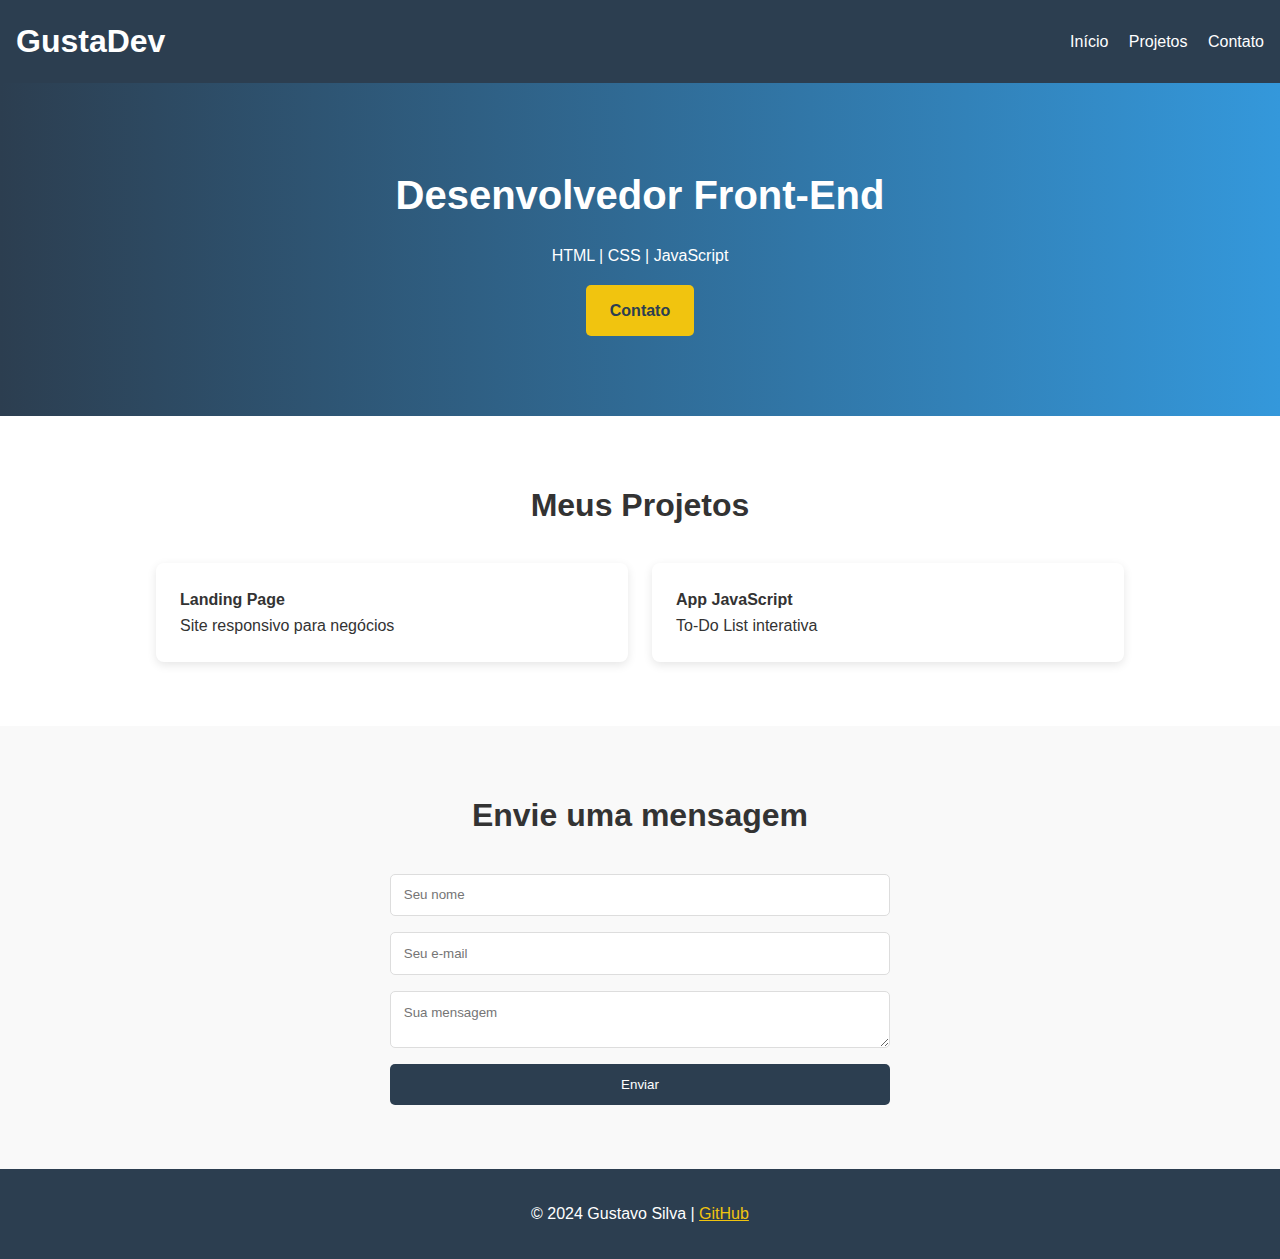
<file: Site para Git/index.html>
<!DOCTYPE html>
<html lang="pt-BR">
<head>
    <meta charset="UTF-8">
    <meta name="viewport" content="width=device-width, initial-scale=1.0">
    <title>Portfólio Gustavo</title>
    <link rel="stylesheet" href="style.css">
</head>
<body>
    <!-- Cabeçalho -->
    <header>
        <h1>GustaDev</h1>
        <nav>
            <a href="#home">Início</a>
            <a href="#projetos">Projetos</a>
            <a href="#contato">Contato</a>
        </nav>
    </header>

    <!-- Seção Hero -->
    <section id="home" class="hero">
        <div>
            <h2>Desenvolvedor Front-End</h2>
            <p>HTML | CSS | JavaScript</p>
            <a href="#contato" class="btn">Contato</a>
        </div>
    </section>

    <!-- Seção Projetos -->
    <section id="projetos" class="projects">
        <h3>Meus Projetos</h3>
        <div class="project-grid">
            <div class="card">
                <h4>Landing Page</h4>
                <p>Site responsivo para negócios</p>
            </div>
            <div class="card">
                <h4>App JavaScript</h4>
                <p>To-Do List interativa</p>
            </div>
        </div>
    </section>

    <!-- Seção Contato (Formulário Funcional) -->
    <section id="contato" class="contact">
        <h3>Envie uma mensagem</h3>
        <form action="https://formsubmit.io/send/gsilva.contato0607@gmail.com" method="POST">
            <input type="hidden" name="_redirect" value="obrigado.html">
            <input type="text" name="nome" placeholder="Seu nome" required>
            <input type="email" name="email" placeholder="Seu e-mail" required>
            <textarea name="mensagem" placeholder="Sua mensagem" required></textarea>
            <button type="submit">Enviar</button>
        </form>
    </section>

    <!-- Rodapé -->
    <footer>
        <p>© 2024 Gustavo Silva | <a href="https://github.com/Gustavo-Silva" target="_blank">GitHub</a></p>
    </footer>

    <script src="script.js"></script>
</body>
</html>
</file>
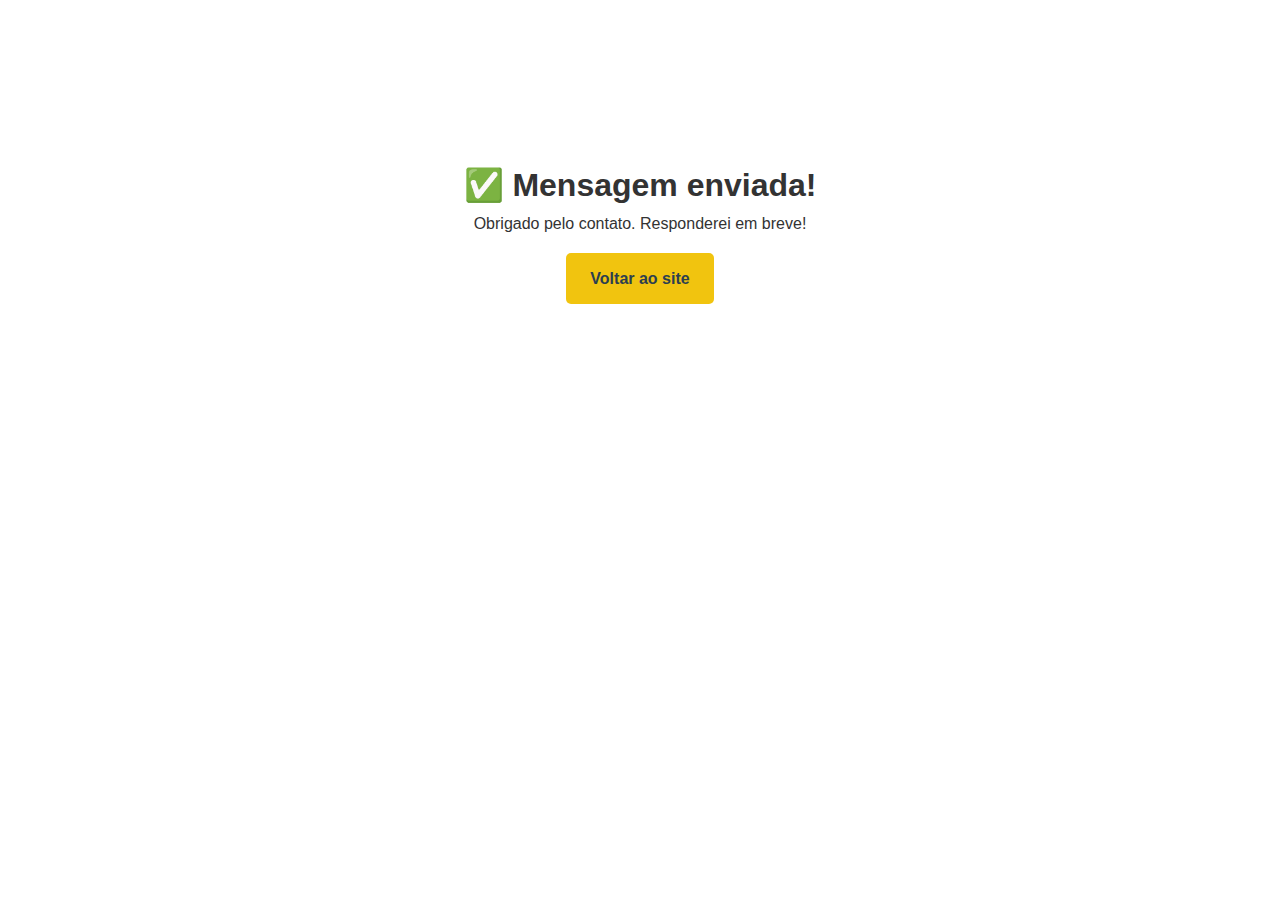
<file: Site para Git/obrigado.html>
<!DOCTYPE html>
<html lang="pt-BR">
<head>
    <meta charset="UTF-8">
    <meta name="viewport" content="width=device-width, initial-scale=1.0">
    <title>Mensagem Enviada!</title>
    <link rel="stylesheet" href="style.css">
</head>
<body>
    <div class="thank-you">
        <h1>✅ Mensagem enviada!</h1>
        <p>Obrigado pelo contato. Responderei em breve!</p>
        <a href="index.html" class="btn">Voltar ao site</a>
    </div>
</body>
</html>
</file>
<file: Site para Git/style.css>
/* Reset */
* {
    margin: 0;
    padding: 0;
    box-sizing: border-box;
    font-family: Arial, sans-serif;
}

/* Cores */
:root {
    --azul-escuro: #2c3e50;
    --azul-claro: #3498db;
    --amarelo: #f1c40f;
}

/* Geral */
body {
    line-height: 1.6;
    color: #333;
}

header {
    background: var(--azul-escuro);
    color: white;
    padding: 1rem;
    display: flex;
    justify-content: space-between;
    align-items: center;
}

nav a {
    color: white;
    text-decoration: none;
    margin-left: 1rem;
}

nav a:hover {
    color: var(--amarelo);
}

/* Hero */
.hero {
    background: linear-gradient(to right, var(--azul-escuro), var(--azul-claro));
    color: white;
    text-align: center;
    padding: 5rem 1rem;
}

.hero h2 {
    font-size: 2.5rem;
    margin-bottom: 1rem;
}

.btn {
    display: inline-block;
    background: var(--amarelo);
    color: var(--azul-escuro);
    padding: 0.8rem 1.5rem;
    border-radius: 5px;
    text-decoration: none;
    margin-top: 1rem;
    font-weight: bold;
}

/* Projetos */
.projects {
    padding: 4rem 1rem;
    max-width: 1000px;
    margin: 0 auto;
}

.projects h3 {
    text-align: center;
    margin-bottom: 2rem;
    font-size: 2rem;
}

.project-grid {
    display: grid;
    grid-template-columns: repeat(auto-fit, minmax(250px, 1fr));
    gap: 1.5rem;
}

.card {
    background: white;
    border-radius: 8px;
    padding: 1.5rem;
    box-shadow: 0 3px 10px rgba(0,0,0,0.1);
}

/* Contato */
.contact {
    padding: 4rem 1rem;
    background: #f9f9f9;
}

.contact h3 {
    text-align: center;
    margin-bottom: 2rem;
    font-size: 2rem;
}

form {
    max-width: 500px;
    margin: 0 auto;
    display: flex;
    flex-direction: column;
    gap: 1rem;
}

input, textarea {
    padding: 0.8rem;
    border: 1px solid #ddd;
    border-radius: 5px;
}

button {
    background: var(--azul-escuro);
    color: white;
    border: none;
    padding: 0.8rem;
    border-radius: 5px;
    cursor: pointer;
}

/* Obrigado */
.thank-you {
    text-align: center;
    padding: 10rem 1rem;
}

/* Rodapé */
footer {
    text-align: center;
    padding: 2rem;
    background: var(--azul-escuro);
    color: white;
}

footer a {
    color: var(--amarelo);
}

/* Responsivo */
@media (max-width: 600px) {
    header {
        flex-direction: column;
        gap: 1rem;
    }
}
</file>
